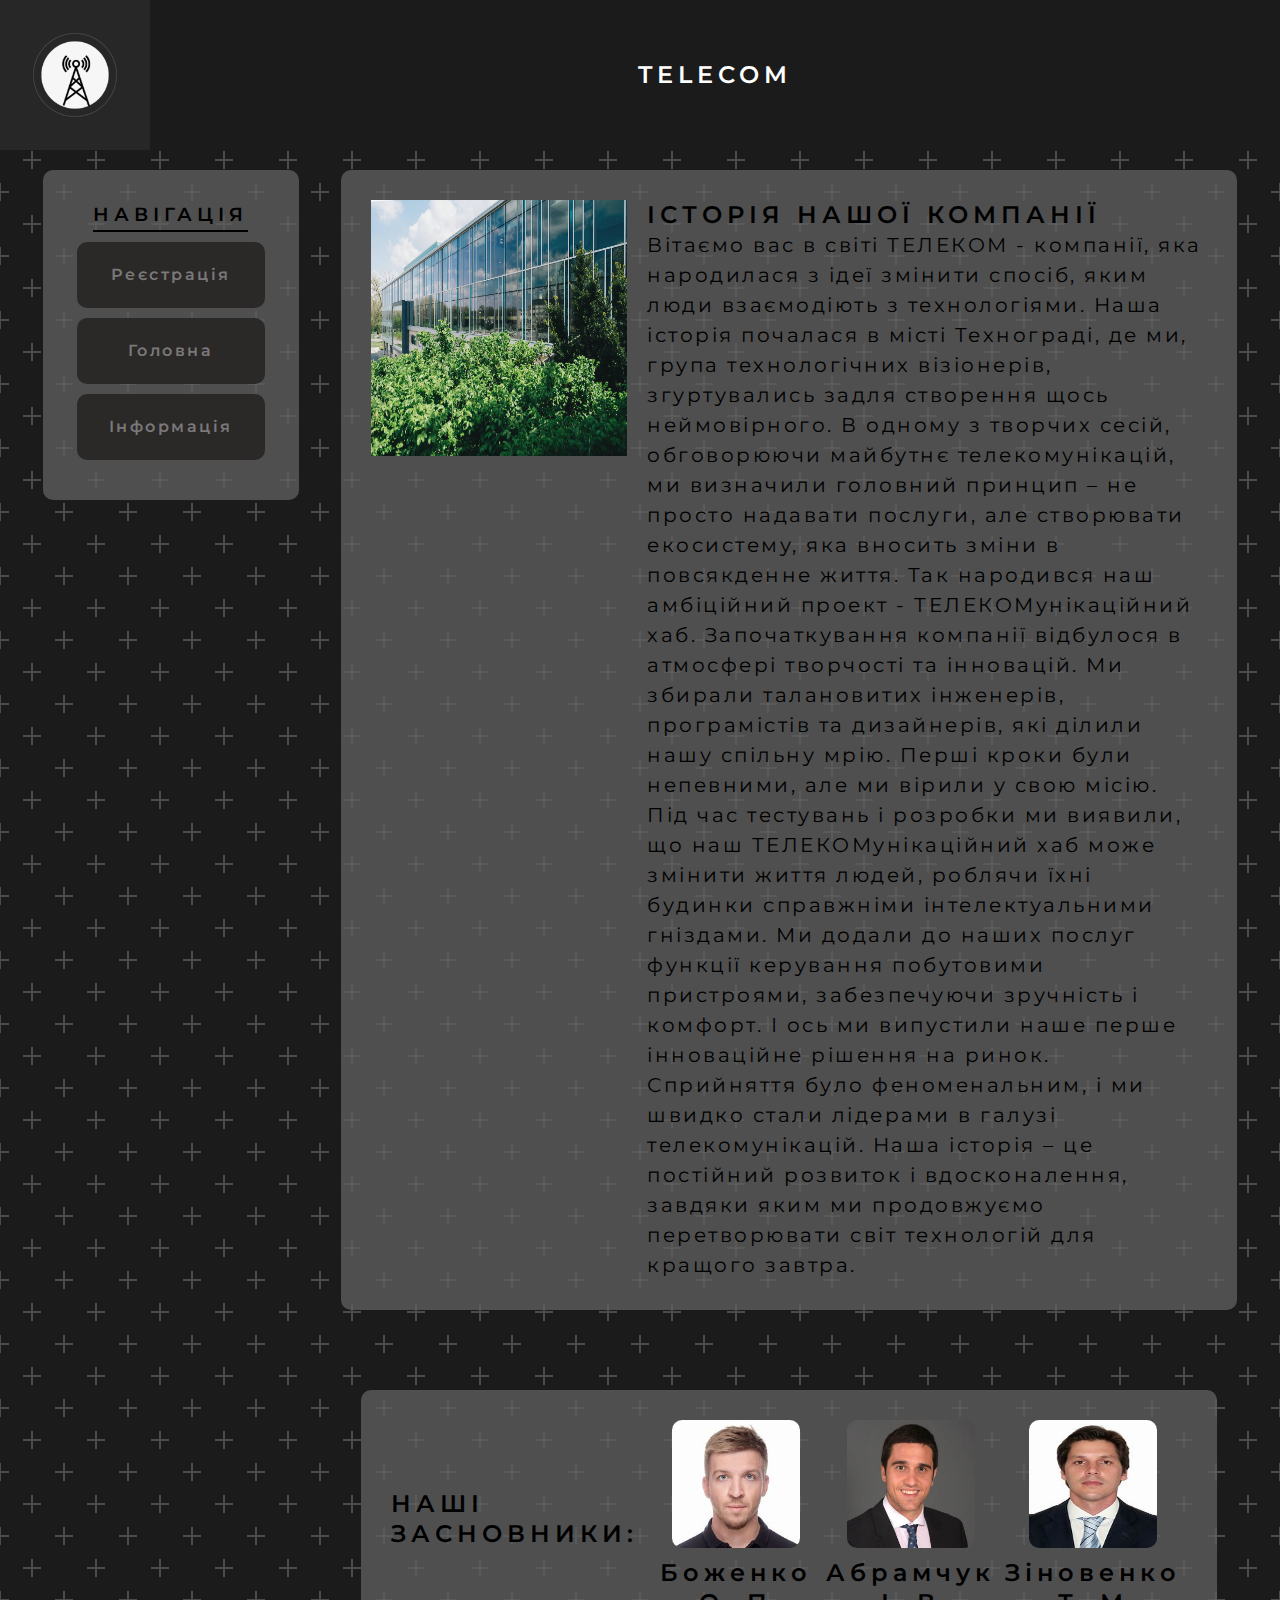
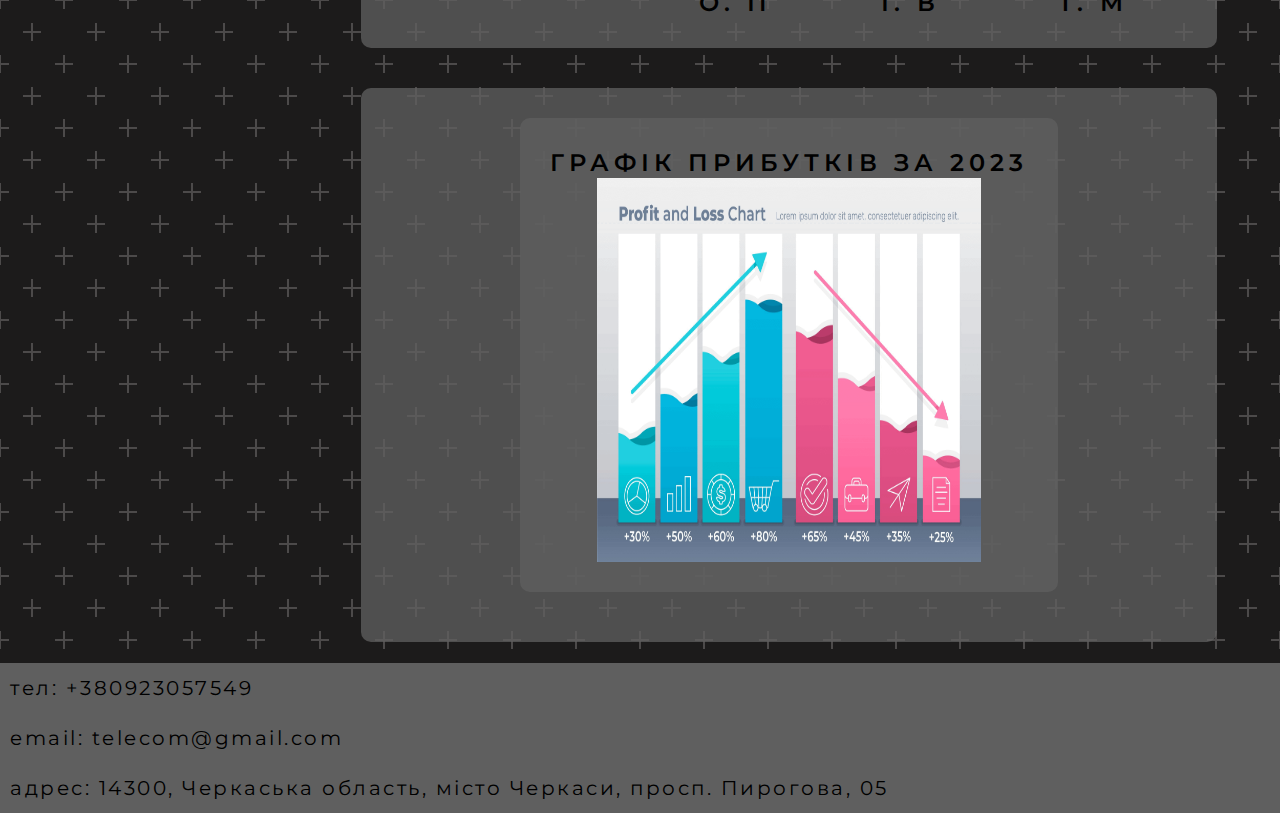
<file: info.html>
<!DOCTYPE html>
<html lang="uk">
<head>
    <meta charset="UTF-8">
    <meta name="viewport" content="width=device-width, initial-scale=1.0">
    <link rel="stylesheet" href="/css/main.css">
    <link rel="stylesheet" href="/css/infoselected.css">
    <link rel="stylesheet" href="/css/info.css">
    <link rel="shortcut icon" href="/img/telecom.ico" type="image/x-icon">
    <title>Info</title>
</head>
<body>
    <header>
        <div id="compname">
            <img src="img/telecom.ico" alt="telecom">
            <h2>TELECOM</h2>
            <a name="menu"></a>
        </div>
        </header>
        <div id="bodypart">
            <aside>
                <nav>
                    <h3>НАВІГАЦІЯ</h3>
                   <ol>
                    <a href="registration.html"><li>Реєстрація</li></a>
                    <a href="index.html"><li>Головна</li></a>
                    <a href="info.html"><li>Інформація</li></a>
                   </ol>
                </nav>
            </aside>
        </aside>
        <main>
            <div id="history" class="container">
                <img src="img/office.jpg" alt="Офіс">
                <div id="history_text">
                    <h2>ІСТОРІЯ НАШОЇ КОМПАНІЇ</h2>
                <p>Вітаємо вас в світі ТЕЛЕКОМ - компанії, яка народилася з ідеї змінити спосіб, яким люди взаємодіють з технологіями. Наша історія почалася в місті Технограді, де ми, група технологічних візіонерів, згуртувались задля створення щось неймовірного.

                    В одному з творчих сесій, обговорюючи майбутнє телекомунікацій, ми визначили головний принцип – не просто надавати послуги, але створювати екосистему, яка вносить зміни в повсякденне життя. Так народився наш амбіційний проект - ТЕЛЕКОМунікаційний хаб.
                    
                    Започаткування компанії відбулося в атмосфері творчості та інновацій. Ми збирали талановитих інженерів, програмістів та дизайнерів, які ділили нашу спільну мрію. Перші кроки були непевними, але ми вірили у свою місію.
                    
                    Під час тестувань і розробки ми виявили, що наш ТЕЛЕКОМунікаційний хаб може змінити життя людей, роблячи їхні будинки справжніми інтелектуальними гніздами. Ми додали до наших послуг функції керування побутовими пристроями, забезпечуючи зручність і комфорт.
                    
                    І ось ми випустили наше перше інноваційне рішення на ринок. Сприйняття було феноменальним, і ми швидко стали лідерами в галузі телекомунікацій. Наша історія – це постійний розвиток і вдосконалення, завдяки яким ми продовжуємо перетворювати світ технологій для кращого завтра.</p>
                </div>

                </div>

                <div id="founders" class="container">
                    <h2>НАШІ ЗАСНОВНИКИ:</h2>
                    <div class="founder">
                        <img src="img/founder1.jpg" alt="">
                        <h2>Боженко О. П</h2>
                    </div>
                    <div class="founder">
                        <img src="img/founder2.jpg" alt="">
                        <h2>Абрамчук І. В</h2>
                    </div>
                    <div class="founder">
                        <img src="img/founder3.jpg" alt="">
                        <h2>Зіновенко Т. М</h2>
                    </div>
                </div>
                <div id="stat" class="container">
                    <div id="graph" class="container" class="statclass">
                    <h2>ГРАФІК ПРИБУТКІВ ЗА 2023</h2>
                    <img src="img/profit.gif" alt="profit grapg">
                </div>
                </div>
                </div>
        </main>
    </div>
        <footer>
            <a name="contacts"></a>
            <p>тел: +380923057549</p>
            <p>email: telecom@gmail.com</p>
            <p>адрес: 14300, Черкаська область, місто Черкаси, просп. Пирогова, 05</p>
        </footer>
</body>
</html>
</file>
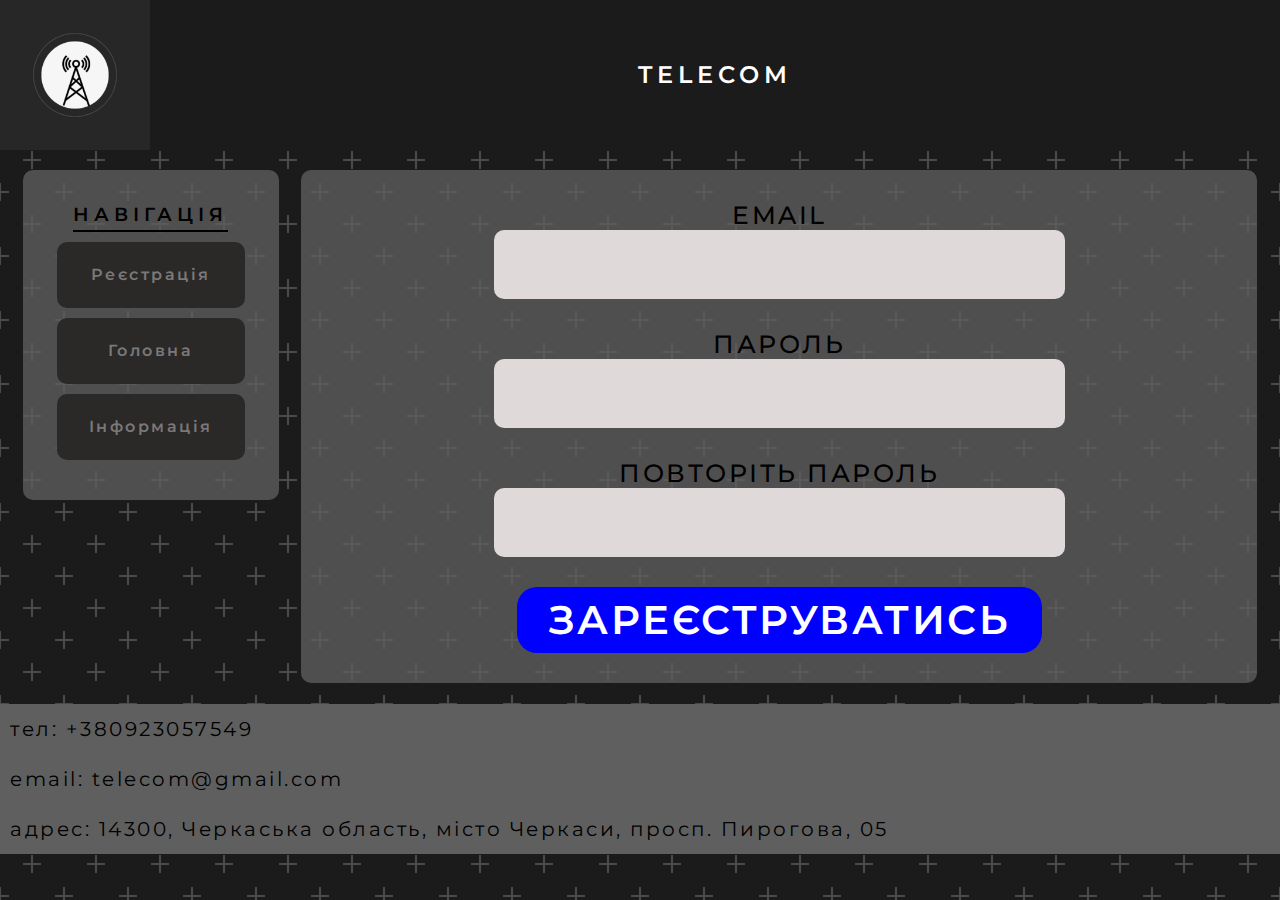
<file: registration.html>
<!DOCTYPE html>
<html lang="uk">
<head>
    <meta charset="UTF-8">
    <meta name="viewport" content="width=device-width, initial-scale=1.0">
    <title>Registration</title>
    <link rel="stylesheet" href="/css/main.css">
    <link rel="stylesheet" href="/css/regselected.css">
    <link rel="stylesheet" href="/css/registration.css">
    <link rel="shortcut icon" href="/img/telecom.ico" type="image/x-icon">

</head>
<body>
    <header>

        <div id="compname">
            <img src="img/telecom.ico" alt="telecom">
            <h2>TELECOM</h2>
            <a name="menu"></a>
        </div>
        </header>
        
        <div id="bodypart">
            <aside>
                <nav>
                    <h3>НАВІГАЦІЯ</h3>
                   <ol>
                    <a href="registration.html"><li>Реєстрація</li></a>
                    <a href="index.html"><li>Головна</li></a>
                    <a href="info.html"><li>Інформація</li></a>
                   </ol>
                </nav>
            </aside>
            <main class="container">
                <form action="">
                    <label for="email">EMAIL</label>
                    <input type="email" name="email" id="email">

                    <label for="password">ПАРОЛЬ</label>
                    <input type="password" name="password" id="password">

                    <label for="repeatpassword">ПОВТОРІТЬ ПАРОЛЬ</label>
                    <input type="password" name="repeatpassword" id="repeatpassword">
                    <input type="submit" value="ЗАРЕЄСТРУВАТИСЬ" id="send">

                </form>

            </main>
        </div>
        <footer>
            <a name="contacts"></a>
            <p>тел: +380923057549</p>
            <p>email: telecom@gmail.com</p>
            <p>адрес: 14300, Черкаська область, місто Черкаси, просп. Пирогова, 05</p>
        </footer>
</body>
</html>
</file>
<file: css/main.css>
@import url('https://fonts.googleapis.com/css2?family=Montserrat:ital,wght@0,100;0,200;0,300;0,400;0,500;0,600;0,700;0,800;0,900;1,100;1,200;1,300;1,400;1,500;1,600;1,700;1,800;1,900&display=swap');

*{
    padding:0;
    margin:0;
    font-family: 'Montserrat', sans-serif;
    letter-spacing: 2.5px;
    line-height:30px;
}
h1,h2,h3,h4,h5,h6{
    font-weight: 600;
    letter-spacing: 5px;
}

ol{
    list-style: none;
}

a{
    text-decoration: none;
}

p{
    font-size: 20px;
}

h3{
    border-bottom: 2px solid black;
  }

#compname{
    display: flex;
    justify-content: space-between;
    align-items: center;
    background-color: rgb(28, 27, 27);
    color:white;
}

header img{
    width: 150px;
}
header{
    margin-bottom: 20px;
}

#sloganimage{
    width:50%;
    opacity: 0.7;

}
#sloganimage img{
    width:100%;
}


 #slogan{
    text-align: center;
    color:white;
    background-color: rgb(31, 31, 31);
    padding:10px;
    border-radius: 5px;
    font-size: 110%;
}

 #sloganwrapper{
    display: flex;
    align-items: center;
    background-image: url("/img/wall.jpg");
}

#bodypart{
    display: flex;
    justify-content: space-evenly;
}

body{
    background: radial-gradient(circle, transparent 20%, #1c1b1b 20%, #1c1b1b 80%, transparent 80%, transparent) 0% 0% / 64px 64px, radial-gradient(circle, transparent 20%, #1c1b1b 20%, #1c1b1b 80%, transparent 80%, transparent) 32px 32px / 64px 64px, linear-gradient(#4c4a4a 2px, transparent 2px) 0px -1px / 32px 32px, linear-gradient(90deg, #4c4a4a 2px, #1c1b1b 2px) -1px 0px / 32px 32px #1c1b1b;
    background-size: 64px 64px, 64px 64px, 32px 32px, 32px 32px;
    background-color: #1c1b1b;
    
}

main{
    display: flex;
    flex-direction: column;
    width: 80%;
}

#about{
    flex-direction: column;
}

.container{
    display:flex;
    border-radius:10px;
    padding:30px;
    justify-content: center;
    align-items: center;
    background-color: rgba(95, 95, 95, 0.763);
    margin-bottom:20px;
}

#services{
    display: flex;
    flex-direction: column;
}

#services #info{
    display: flex;
    
}

#services #info div{
    display: flex;
    flex-direction: column;
    align-items: center;
    margin:10px;
    background-color: rgb(62, 60, 60);
    border-radius: 10px;
}

#services img{
    width:200px;
    height: 200px;
    border-radius: 10px 10px 0 0;
    
    opacity: 0.7;
}

#services h4{
padding:20px 0 20px 0;
color:rgb(148, 146, 146);
}

#quotes{
    display:flex;
    justify-content: space-evenly;

}
#quotes img{
    width:100px;
    opacity: 0.4;
    border-radius: 10px;
    margin: 10px;

}

#quotes div{
    display:flex;
    flex-direction: column;
    align-items: center;
    background-color:rgb(62, 60, 60);
    margin:0 10px 0 10px;
    padding:0 20px 0 20px;
    color:rgb(148, 146, 146);
    border-radius: 10px;
}

#quotes h2{
    font-weight: 900;
    background-color: rgb(95, 95, 95);
    padding:10px;
    border-top-left-radius: 10px;
    border-top-right-radius: 10px;
}
main{
    display: flex;
    flex-direction: column;
    width: 70%;
}

aside{
    width: 20%;
}
aside nav{
    display:flex;
    justify-content: center;
    align-items: center;
    flex-direction: column;
    background-color: rgba(95, 95, 95, 0.763);
    border-radius: 10px;
    padding:30px;
    
}

aside nav li{
    color: rgb(122, 120, 120);
    background-color: rgb(43, 40, 40);
    margin:10px 0 10px 0;
    padding:18px 32px 18px 32px;
    border-radius: 10px;
    font-weight: 600;
    text-align: center;
}

aside nav li:hover{
    color:rgb(43, 40, 40);
    background-color: rgb(122, 120, 120);;
    
}

footer{
    background-color: rgb(95, 95, 95);
    margin-top:1px;
}
footer p{
    padding:10px 0px 10px 10px;
}
@media screen and (max-width: 768px) {
#bodypart{
    flex-direction: column;

}
main{
    width: 100%;
}
aside{
    width: 100%;
    margin-bottom:10px;
}
#info, #bodypart,#quotes{
    flex-direction: column;
}
#quotes div{
    margin-bottom: 10px;
}
#sloganwrapper{
flex-direction: column;
}
#sloganimage{
    width:100%;
}
}
</file>
<file: css/infoselected.css>
#sign{
    border-bottom:1px solid white;
}
</file>
<file: css/info.css>
*{
    padding: 0;
}

#history{
    display: flex;
    align-items: flex-start;
    margin-bottom:60px;
}
#history img{
    width:20vw;
    height: 20vw;
    margin-right:20px;
}
#history_text{
    display: flex;
    flex-direction: column;
}
#founders{
display:flex;
justify-content: space-between;
margin:20px;
}
.founder{
    text-align: center;
}
.founder img{
    width: 10vw;
    height: 10vw;
    border-radius: 10px;
}
#stat{
    margin:20px;

}
#graph{
   display: flex;
   flex-direction: column;
}
#graph img{
width: 30vw;
height: 30vw;
}
</file>
<file: css/regselected.css>
#reg{
    border-bottom:1px solid white;
}
</file>
<file: css/registration.css>
form{
    display: flex;
    flex-direction: column;
    justify-content: center;
    align-items: center;
    width: 100%;
}
input:not(:last-child){
    margin-bottom: 30px;
}
input{
    font-size: 40px;
}
label{
    font-size: 25px;
    font-weight: 500;
}

#send{
    
    border-radius: 20px;
    border:none;
    background-color: blue;
    color:white;
    padding:18px 32px 18px 32px;
    font-weight: 600
    ;
}
input:not(#send){
    border:none;
    background-color: rgb(223, 217, 217);
    border-radius: 10px;
    padding:10px;
}
</file>
